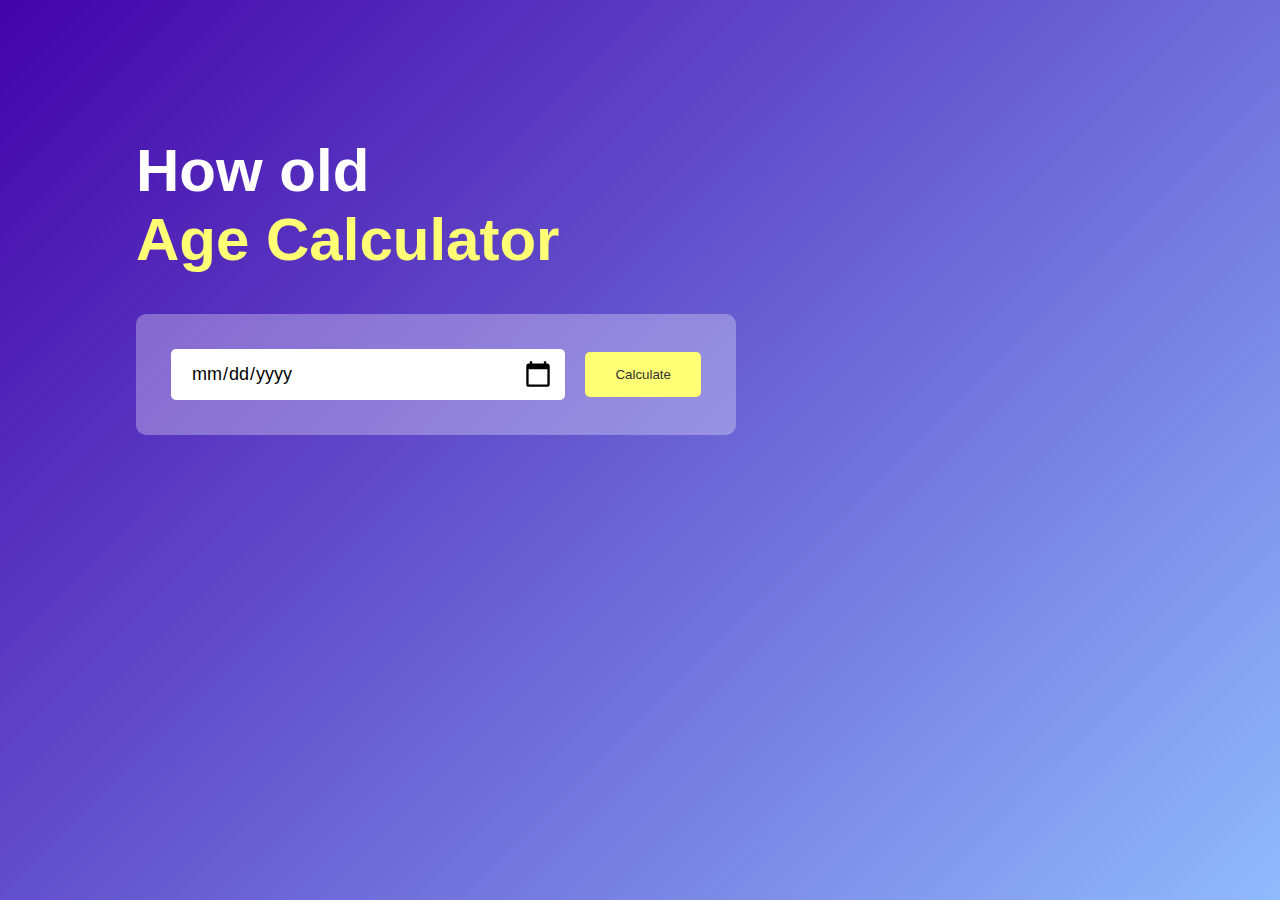
<file: age calculator/index.html>
<!DOCTYPE html>
<html>
  <head>
    <meta name="viewport" content="width=device-width, initial-scale=1.0">
    <title>Age Calculator</title>
    <link rel="stylesheet" href="styles.css">
  </head>
  <body>
    <div class="container">
      <div class="calculator">
        <h1>How old <br><span>Age Calculator</span></h1>
        <div class="input-box">
          <input type="date" id="date">
          <button onclick="calculateAge()">Calculate</button>
        </div>
        <p id="result"></p>
      </div>
    </div>

    <script src="script.js"></script>
  </body>
</html>
</file>
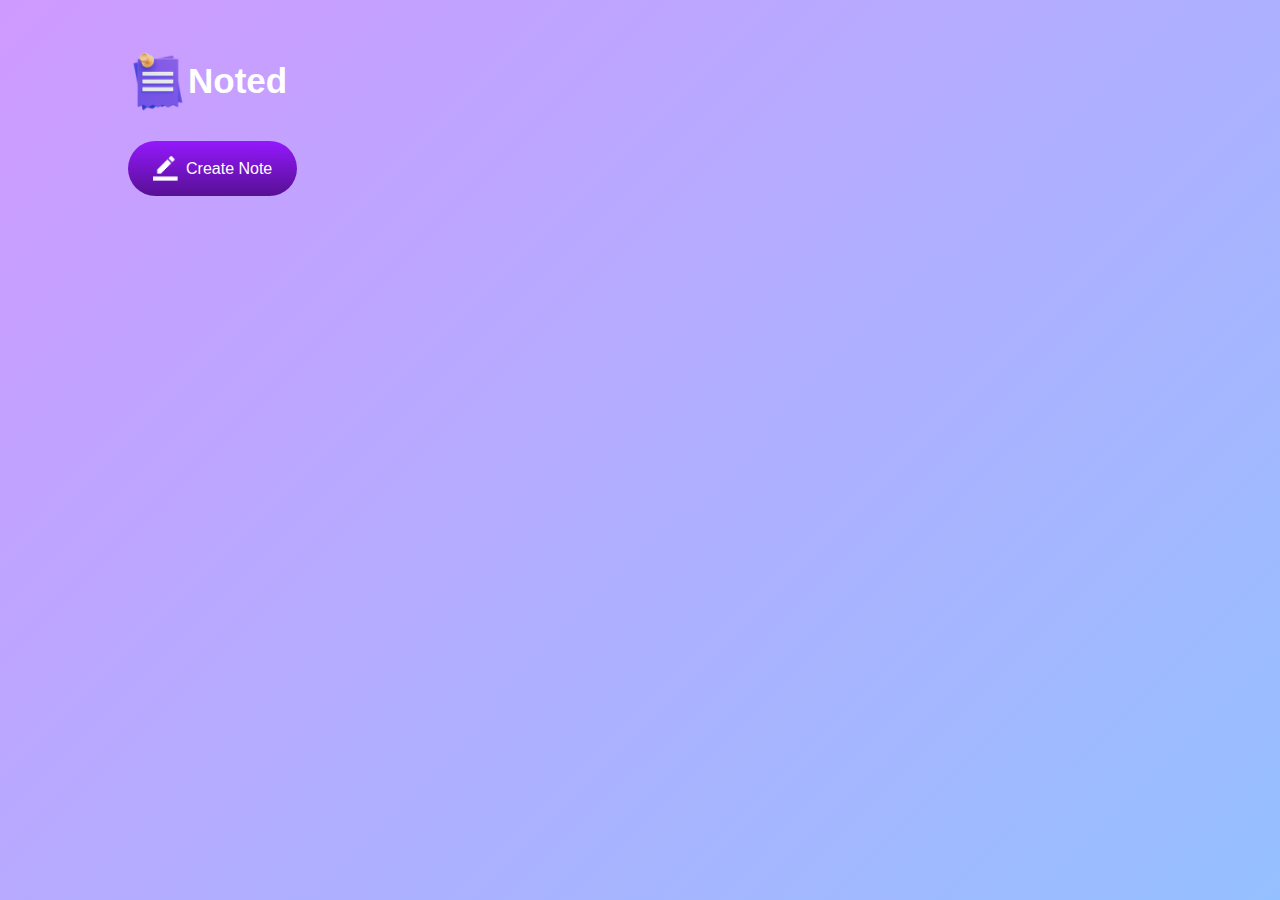
<file: notes app/index.html>
<!DOCTYPE html>
<html>
    <head>
        <meta name="viewport" content="width=device-width, initial-scale=1.0">
        <title>Noted</title>
        <link rel="stylesheet" href="styles.css">
    </head>
    <body>
        
        <div class="container">
            <h1><img src="images/notes.png" >Noted</h1>
            <button class="btn"><img src="images/edit.png" >Create Note</button>
            <div class="notes-container">
                <!-- <p contenteditable="true" class="input-box">
                    <img src="images/delete.png">
                </p> -->
            </div>
        </div>

        <script src="script.js"></script>
    </body>
</html>
</file>
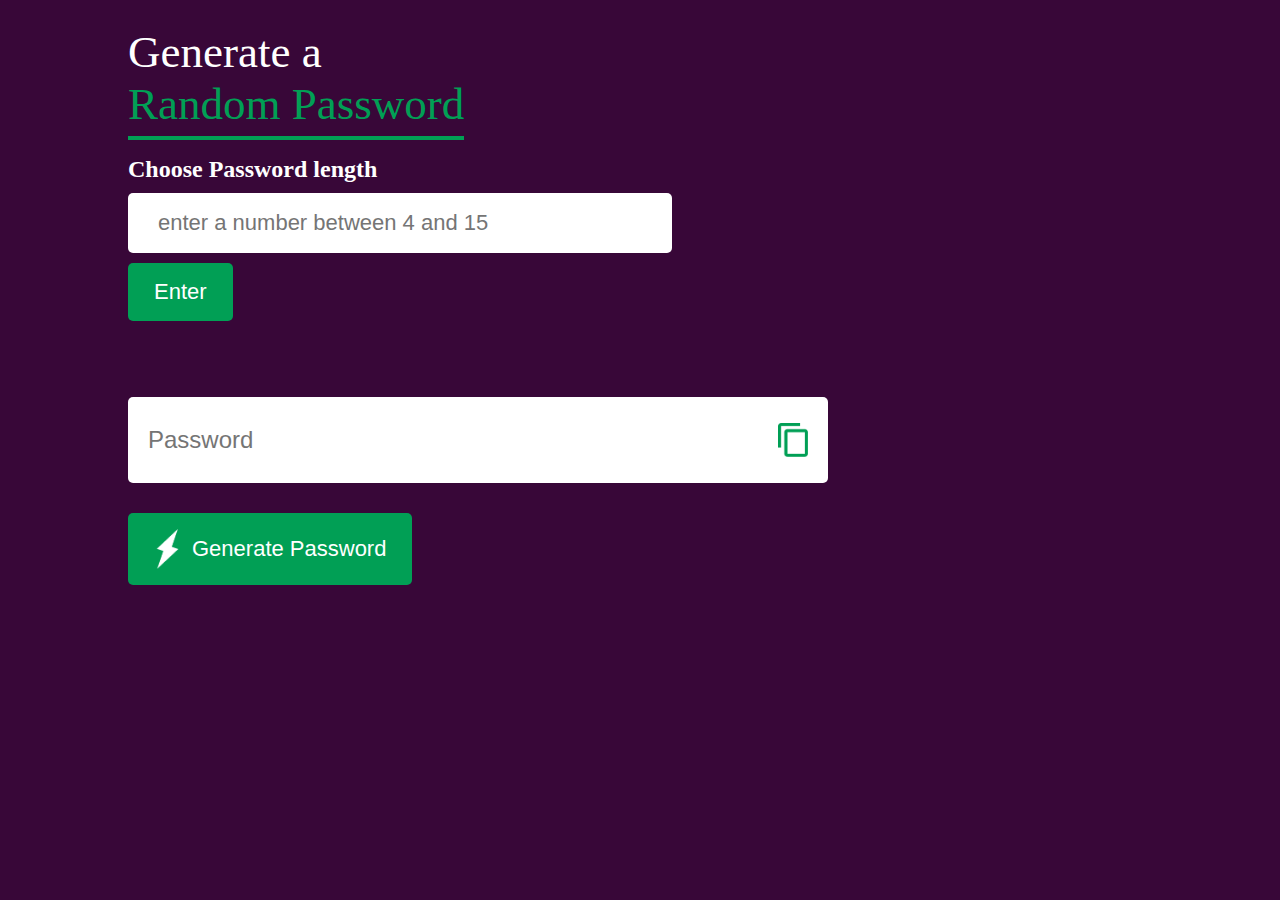
<file: random password app/index.html>
<!DOCTYPE html>
<html>
    <head>
        <link rel="stylesheet" href="styles.css">
        <title>Random Password Generator</title>
        <meta name="viewport" content="width=device-width, initial-scale=1.0">
    </head>
    <body>
        <div class="container">
            <h1>Generate a <br><span>Random Password</span></h1>
            <div class="length-select">
                <h2>Choose Password length</h2>
                <input type="number" id="passLength" min="4" placeholder="enter a number between 4 and 15">
                <button onclick="getLength(); checkLength()" >Enter</button>
            </div>
            <div class="display">
                <input type="text" id="password" placeholder="Password">
                <img onclick = "copyPass(); alert('Password copied') "src="images/copy.png">
            </div>
            <button onclick="createPassword()"><img src="images/generate.png">Generate Password</button>
        </div>


        <script src="script.js"></script>
    </body>
</html>
</file>
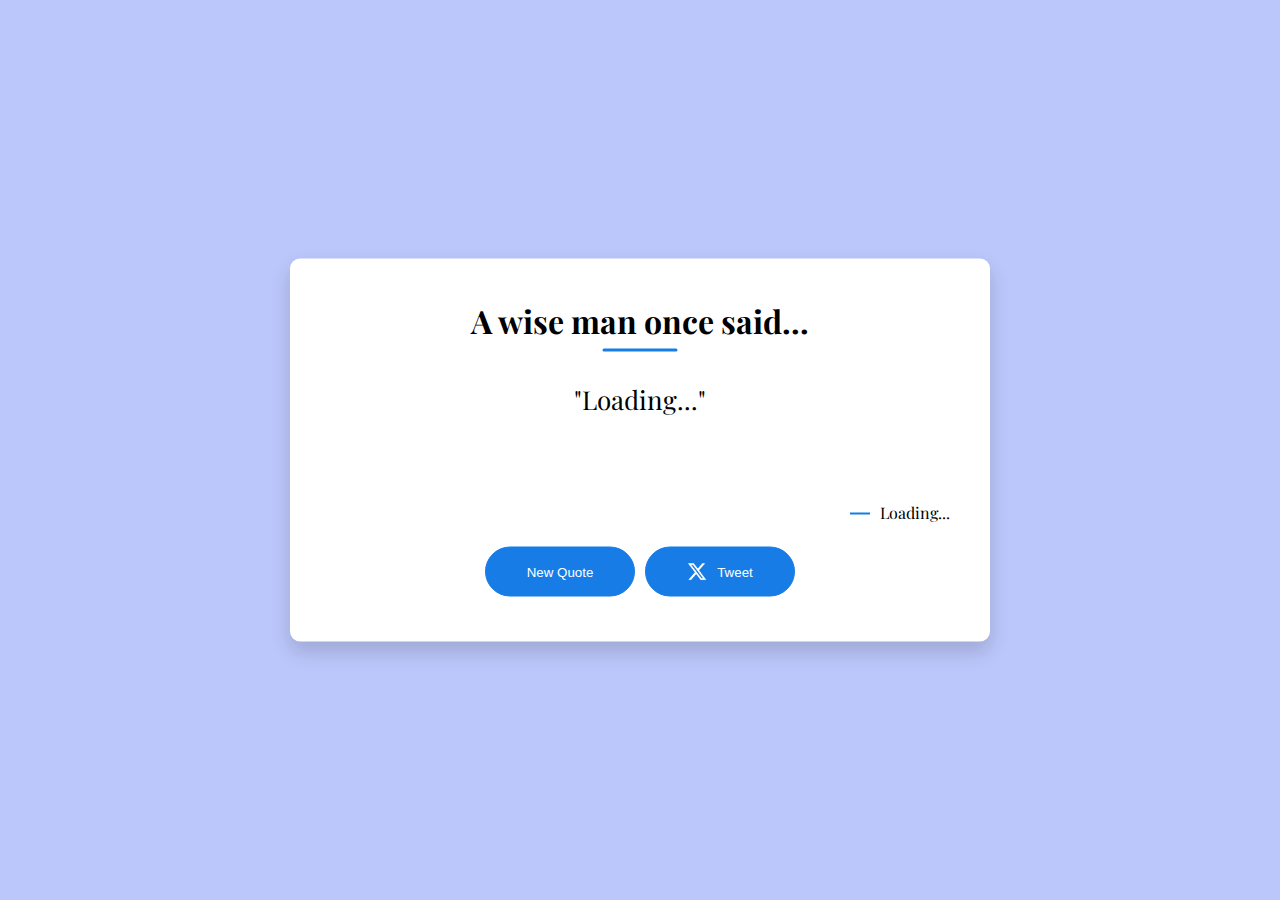
<file: random quote/index.html>
<!DOCTYPE html>
<html>
    <head>
        <meta name="viewport" content="width=device-width, initial-scale=1.0">
        <link rel="stylesheet" href="styles.css">
        <title>Random Quote Generator</title>
    </head>
    <body>
       
       <div class="quote-box">
        <h2>A wise man once said...</h2>
        <blockquote id ="quote">Loading...</blockquote>
        <span id="author" >Loading...</span>
        <div>
            <button onclick="getquote(api_url);" >New Quote</button>
            <button onclick="tweet()"><img src="X_logo_2023_(white).png">Tweet</button>
        </div>
       </div> 

        
        <script src="script.js"></script>
    </body>
</html>
</file>
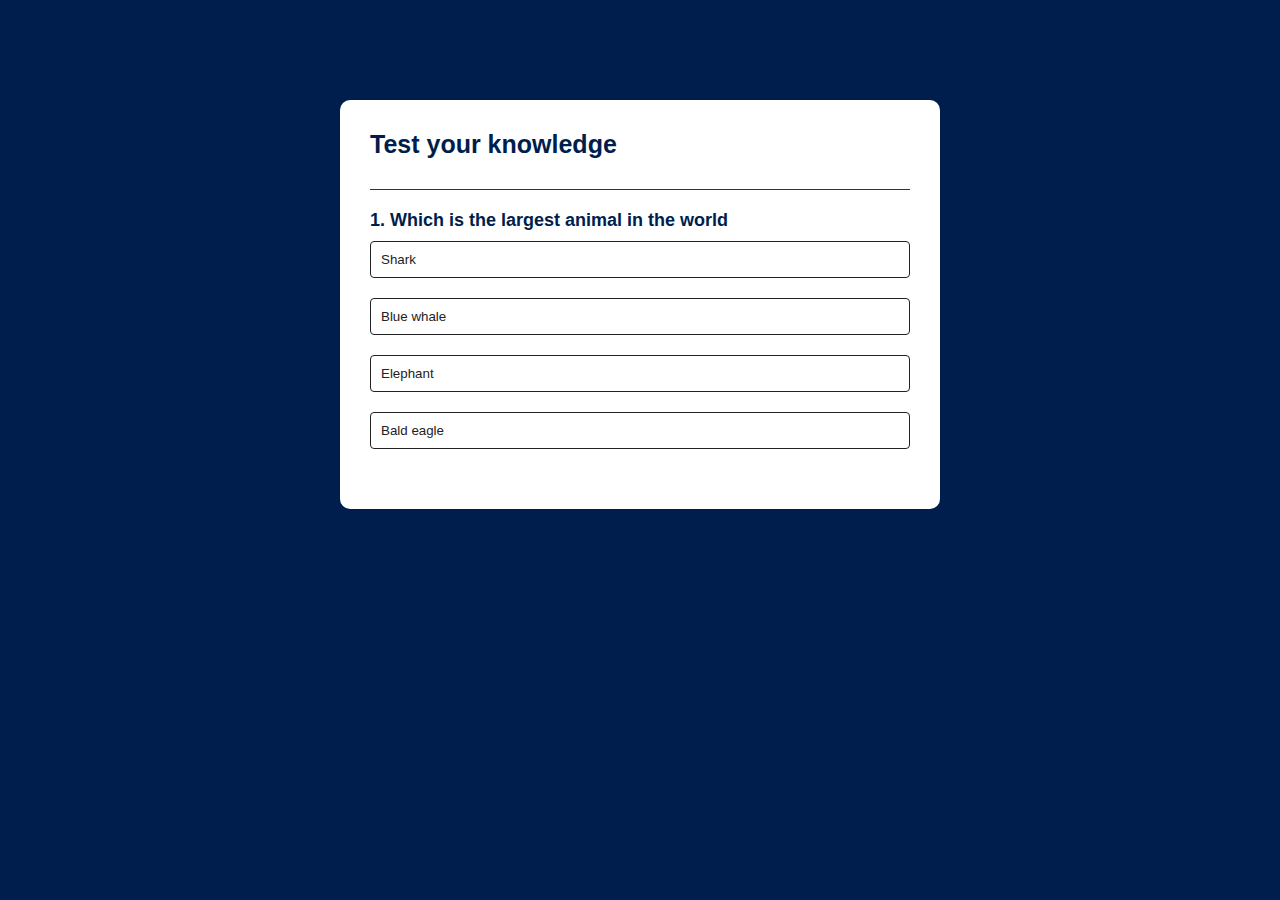
<file: test your knowledge app/index.html>
<!DOCTYPE html>
<html>
    <head>
        
        <title>Test your knowledge</title>
        <link rel="stylesheet" href="styles.css">
    </head>
    <body>
        <div class="app">
            <h1>Test your knowledge</h1>
            <div class="quiz">
                <h2 id="question">Question here</h2>
                <div id="answer-buttons">
                    <!--<button class="btn">Answer 1</button>
                    <button class="btn">Answer 1</button>
                    <button class="btn">Answer 1</button>
                    <button class="btn">Answer 1</button> -->
                </div>
                <button id="next-btn">Next</button>
            </div>
        </div>
        <script src="script.js"></script>
    </body>
</html>
</file>
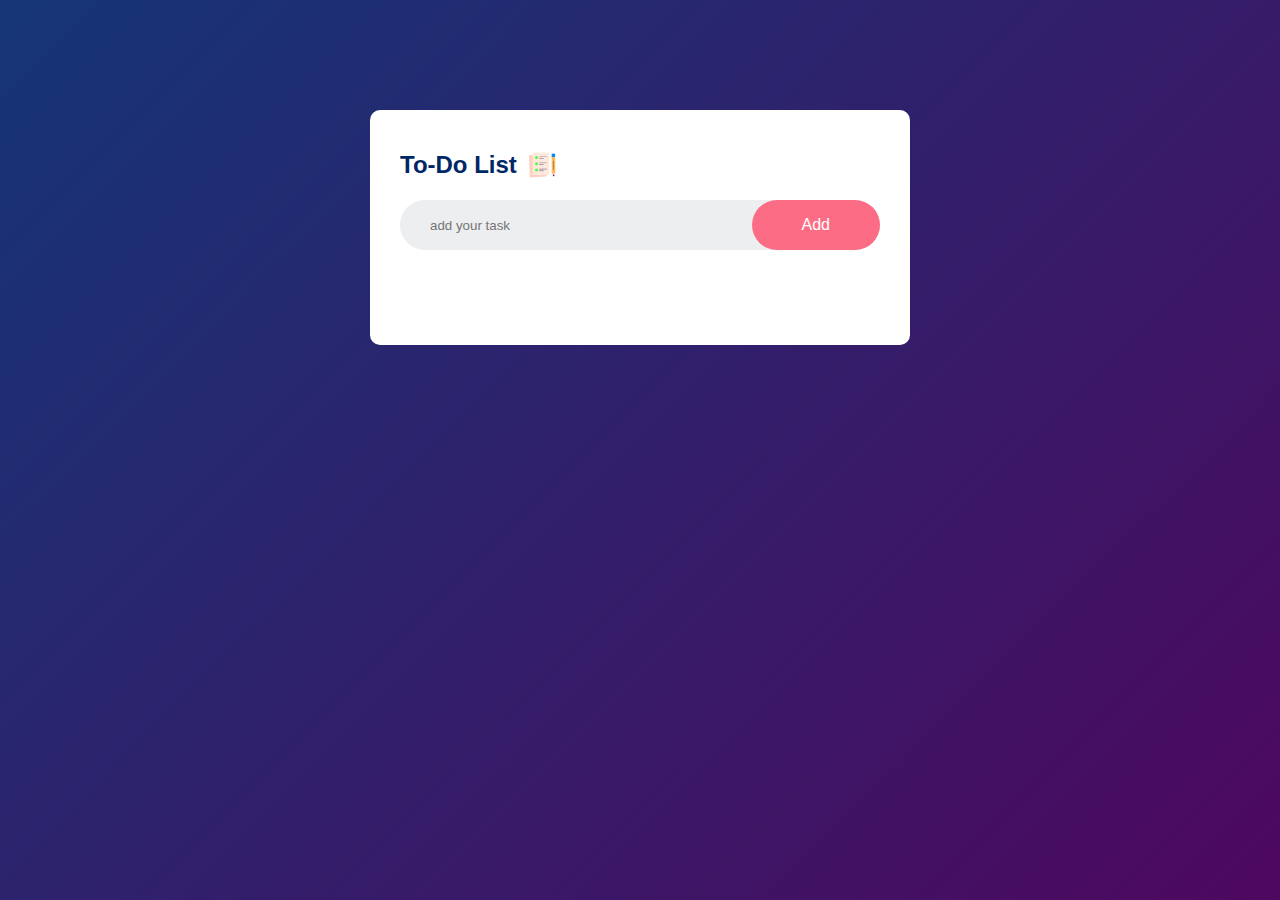
<file: to do list app/index.html>
<!DOCTYPE html>
<html>
    <head>
        <meta name=""viewport content="width=device-width, initial-scale=1">
        <title>To-Do List App</title>
        <link rel="stylesheet" href="styles.css" >
    </head>
    <body>
        <div class="container">
            <div class="todo-app">
                <h2>To-Do List <img src="images/icon.png" alt=""></h2>
                <div class="row">
                    <input class="input" type="text" id="input-box" placeholder="add your task">
                    <button onclick="addTask()">Add</button>
                </div>
                <ul id="list-container">
                   <!--  <li class="checked">task 1</li>
                    <li>task 2</li>
                    <li>task 3</li> -->
                </ul>
            </div>
        </div>
        <script src="script.js"></script>
    </body>
</html>
</file>
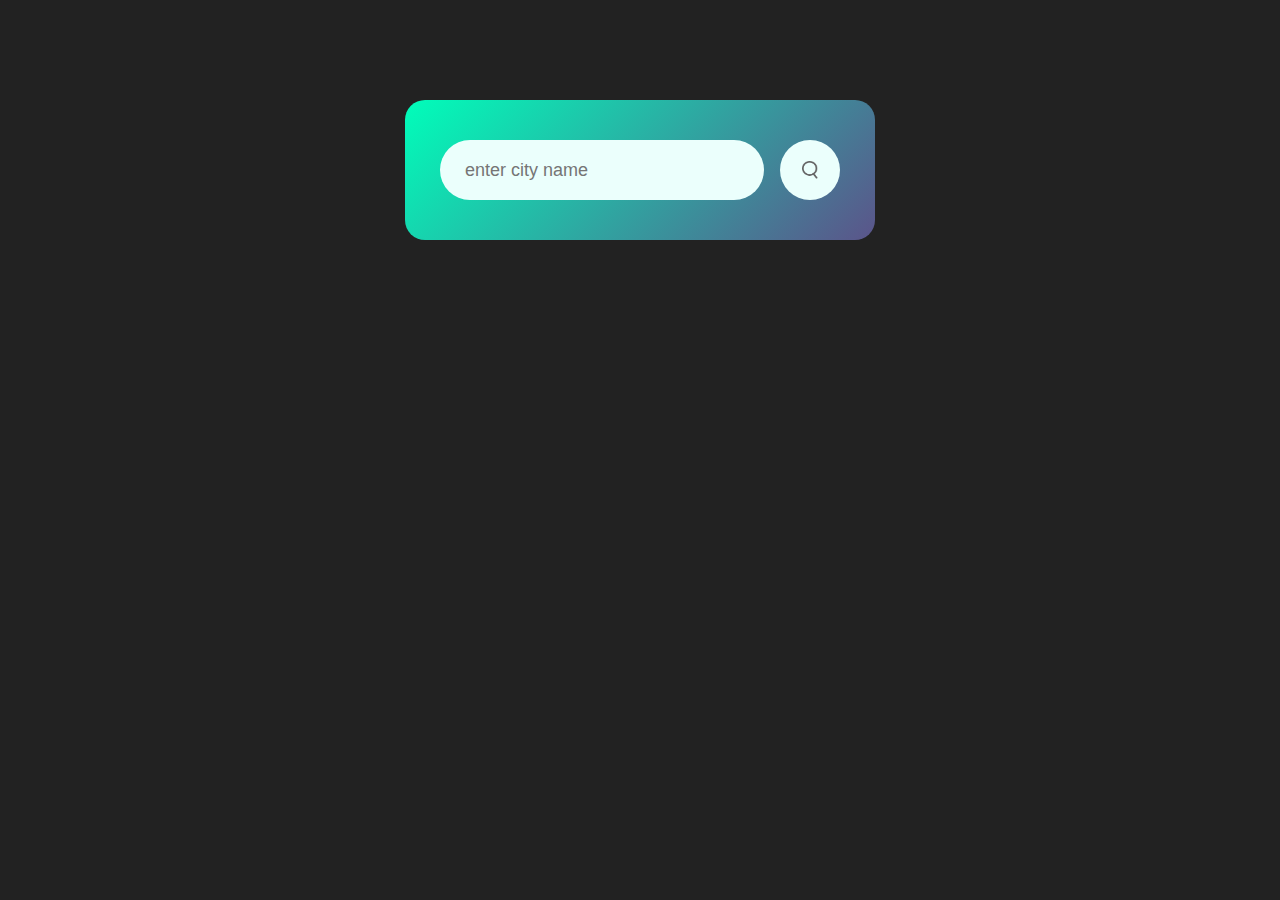
<file: weather app/index.html>
<html>
<head>
    <meta name = "viewport" content = "width=device-width, initial-scale=1.0">
    <title>Weather App</title>
    <link rel = "stylesheet" href="styles.css">
</head>
<body>
    <div class="card">
            <div class="search">
                <input type="text" placeholder="enter city name" spellcheck="false">
                <button><img src="images/search.png"></button>
            </div>
            <div class="error">
                <p>Invalid city name</p>
            </div>
            <div class="weather">
                <img src="images/clear.png" class="weather-icon">
                <h1 class="temp">31°C</h1>
                <h2 class="city">Accra</h2>
                <div class="details">
                    <div class="col">
                        <img src="images/humidity.png">
                        <div>
                            <p class="humidity">50%</p>
                            <p>Humidity</p>
                        </div>
                    </div>
                    <div class="col">
                        <img src="images/wind.png">
                        <div>
                            <p class="wind">15km/h</p>
                            <p>Wind Speed</p>
                        </div>
                    </div>
                </div>
            </div>
    </div>
   

    <script>

    const apiKey = "61035fdd3ae211ef252118e710c9e8ce";
    const apiUrl = "https://api.openweathermap.org/data/2.5/weather?&=&units=metric&q=";

    const searchBox = document.querySelector(".search input");
    const searchBtn = document.querySelector(".search button");
    const weatherIcon = document.querySelector(".weather-icon");
        
    async function checkWeather(city){
        const response = await fetch(apiUrl + city + `&appid=${apiKey}`);

        if (response.status == 404) {
            
            document.querySelector(".weather").style.display = "none";
        }else{
            var data = await response.json();

        

            document.querySelector(".city").innerHTML = data.name;
            document.querySelector(".temp").innerHTML = Math.round(data.main.temp) + "°C";
            document.querySelector(".humidity").innerHTML = data.main.humidity + "%";
            document.querySelector(".wind").innerHTML = data.wind.speed + " km/h";

            if (data.weather[0].main == "Clouds"){
                weatherIcon.src = "images/clouds.png"
            }
            else if (data.weather[0].main == "Clear"){
                weatherIcon.src = "images/clear.png"
            }
            else if (data.weather[0].main == "Rain"){
                weatherIcon.src = "images/rain.png"
            }
            else if (data.weather[0].main == "Drizzle"){
                weatherIcon.src = "images/drizzle.png"
            }
            else if (data.weather[0].main == "Mist"){
                weatherIcon.src = "images/mist.png"
            }

            document.querySelector(".weather").style.display = "block";
            document.querySelector(".error").style.display = "none";
        }
        
    }   
    
    searchBtn.addEventListener("click", ()=>{
        checkWeather(searchBox.value);
    })

    searchBox.addEventListener("keydown", () => {
    if (event.key === "Enter") {
        checkWeather(searchBox.value);
    }
    });


    
    
    </script>


</body>
</html>
</file>
<file: age calculator/styles.css>
* {
    border: 0;
    margin: 0;
    font-family: 'Poppins', sans-serif;
    box-sizing: border-box;
}
.container {
    background: linear-gradient(135deg, #4203a9, #90bafc);
    width: 100%;
    min-height: 100vh;
    padding: 10px;
    color: #fff;
}
.calculator {
    width: 100%;
    max-width: 600px;
    margin-left: 10%;
    margin-top: 10%;
}
.calculator h1 {
    font-size: 60px;
}
.calculator h1 span {
    color: #ffff76;
}
.input-box {
    background: rgb(255, 255, 255, 0.3);
    padding: 35px;
    margin: 40px 0;
    display: flex;
    border-radius: 10px;
    align-items: center;
}
.input-box input{
    padding: 14px 20px;
    border-radius: 5px;
    flex: 1;
    margin-right: 20px;
    border: 0;
    outline: 0;
    font-size: 18px;
    position: relative;
}
.input-box button{
    outline: 0;
    border: 0;
    border-radius: 5px;
    padding: 15px 30px;
    background: #ffff76;
    font-weight: 500;
    color: #333;
    cursor: pointer
}
.input-box input::-webkit-calendar-picker-indicator {
    top: 0;
    left: 0;
    right: 0;
    bottom: 0;
    width: auto;
    height: auto;
    position: absolute;
    background-position: calc(100% - 10px);
    background-size: 30px;
    cursor: pointer;
}
</file>
<file: notes app/styles.css>
* {
    margin: 0;
    padding: 0;
    font-family: "Poppins", sans-serif;
    box-sizing: border-box;
}
.container{
    width: 100%;
    min-height: 100vh;
    background: linear-gradient(135deg, #cf9aff, #95c0ff);
    color: #fff;
    padding-top: 4%;
    padding-left: 10%;
}
.container h1 {
    display: flex;
    align-items: center;
    font-size: 35px;
    font-weight: 600;
}
.container h1 img {
    width: 60px;
}
.container button img {
    width: 25px;
    margin-right: 8px
}
.container button{
    display: flex;
    align-items: center;
    background: linear-gradient(#9418fd, #571094);
    color:#fff;
    font-size: 16px;
    outline: 0;
    border: 0;
    border-radius: 40px;
    padding: 15px 25px;
    margin: 30px 0 20px;
    cursor: pointer;
}
.input-box{
    position: relative;
    width: 100%;
    max-width: 500px;
    min-height: 150px;
    background: #fff;
    color: #333;
    padding: 20px;
    margin: 20px 0;
    outline: none;
    border-radius: 5px;
}
.input-box img{
    width: 25px;
    position: absolute;
    bottom: 15px;
    right: 15px;
    cursor: pointer;
}
</file>
<file: random password app/styles.css>
*{
    padding: 0;
    margin: 0;
    font-style: 'Poppins', sans-serif;
    box-sizing: border-box;
}

body {
    background: rgb(56, 7, 56);
    color: #fff;
}
.container {
    margin: 10%;
    margin-top: 2%;
    width: 90%;
    max-width: 700px;
}
.display {
    width: 100%;
    margin-top: 50px;
    margin-bottom: 30px;
    background: #fff;
    color: #333;
    display: flex;
    align-items: center;
    justify-content: space-between;
    padding: 26px 20px;
    border-radius: 5px;
}
.container h1{
    font-weight: 500;
    font-size: 45px;
}
.container h1 span{
    color: #019f55;
    border-bottom: 4px solid #019f55;
    padding-bottom: 7px;
}
.display img{
    width: 30px;
    cursor: pointer;
}
.display input{
    border: 0;
    outline: 0;
    font-size: 24px;
}
.container button img {
    width: 28px;
    margin-right: 10px;
}
.container button{
    border: 0;
    outline: 0;
    background: #019f55;
    color: #fff;
    font-weight: 300;
    font-size: 22px;
    display: flex;
    align-items: center;
    justify-content: center;
    padding: 16px 26px;
    border-radius: 5px;
    cursor: pointer;
}

.length-select {
    padding: 26px 20px;
    margin-left: -20px; 
}
.length-select input {
    border-radius: 5px;
    height: 45px;
    outline: 0;
    border: 0;
    width: 80%;
    padding: 30px;
    font-size: 22px;
    margin-top: 10px

}
.length-select button {
    margin-top: 10px;
}
</file>
<file: random quote/styles.css>
@import url('https://fonts.googleapis.com/css2?family=Playfair+Display:ital,wght@0,400..900;1,400..900&display=swap');


*{
    margin: 0;
    border: 0;
    box-sizing: border-box;
}
body{
    background: #bbc6fa;
    font-family: "Playfair Display", serif;
}
.quote-box {
    background: #fff;
    width: 700px;
    position: absolute;
    top: 50%;
    left: 50%;
    transform: translate(-50%, -50%);
    padding: 40px;
    border-radius: 10px;
    text-align: center;
    box-shadow: 0 10px 20px 0px rgba(0, 0, 0, 0.15);
}
.quote-box h2 {
    font-size: 32px;
    margin-bottom: 40px;
    position: relative;
}
.quote-box h2::after {
    content: '';
    width: 75px;
    height: 3px;
    border-radius: 3px;
    background: rgb(23, 124, 229);
    position: absolute;
    bottom: -10px;
    left: 50%;
    transform: translateX(-50%);
}
.quote-box blockquote{
    font-size: 26px;
    min-height: 110px;
}
.quote-box blockquote::before, .quote-box blockquote::after{
    content: '"'
}
.quote-box span {
    display: block;
    margin-top: 10px;
    float: right;
    position: relative
}
.quote-box span::before {
    content: '';
    width: 20px;
    height: 2px;
    background: rgb(23, 124, 229);
    position: absolute;
    top: 50%;
    left: -30px;
}
.quote-box div{
    width: 100%;
    margin-top: 50px;
    display: flex;
    justify-content: center;
}
.quote-box button{
    background: rgb(23,124,229);
    color: #fff;
    border-radius: 25px;
    border: 1px solid rgb(23, 124, 229);
    width: 150px;
    height: 50px;
    display: flex;
    align-items: center;
    justify-content: center;
    margin: 5px;
    cursor: pointer;
}
.quote-box button img {
    width: 20px;
    margin-right: 10px;
}
/* .quote-box button:nth-child(2) {
     background: transparent;
     color: #333;
} */
</file>
<file: test your knowledge app/styles.css>
*{
    margin: 0;
    padding: 0;
    font-family: 'Poppins', sans-serif;
    box-sizing: border-box;
}
body{
    background: #001e4d;
}

.app{
    background: #fff;
    width: 90%;
    max-width: 600px;
    margin: 100px auto 0;
    border-radius: 10px;
    padding: 30px;
}
.app h1 {
    font-size: 25px;
    color: #001e4d;
    font-weight: 600;
    border-bottom: 1px solid #333;
    padding-bottom: 30px;
}
.quiz{
    padding: 20px 0;
}
.quiz h2{
    font-size: 18px;
    color: #001e4d;
    font-weight: 600;
}
.btn{
    background: #fff;
    color: #222;
    font-weight: 500;
    width: 100%;
    border: 1px solid #222;
    padding: 10px;
    margin: 10px 0;
    text-align: left;
    border-radius: 4px;
    cursor: pointer;
    transition: all 0.3s;
}
.btn:hover:not([disabled]){
    background: #222;
    color: #fff;
}
.btn:disabled{
    cursor: no-drop;
}
#next-btn{
    background: #001e4d;
    color: #fff;
    width: 150px;
    border:0;
    padding: 10px;
    margin: 20px auto 0;
    border-radius: 4px;
    cursor: pointer;
    display: block;
    transition: all 0.2s;
    display:none;

}
#next-btn:hover{
    background: #6cc4c7;
    color: #222
}

.correct{
    background: #9aeabc;
}
.incorrect{
    background: #ff9393;
}
</file>
<file: to do list app/styles.css>
*{
    margin: 0;
    padding: 0;
    font-family: 'Poppins', sans-serif;
    box-sizing: border-box;
}

.container{
    width: 100%;
    min-height: 100vh;
    background: linear-gradient(135deg, #153677, #4e085f);
    padding: 10px;
}

.todo-app{
    width: 100%;
    max-width: 540px;
    background: #fff;
    margin: 100px auto 20px;
    padding: 40px 30px 70px;
    border-radius: 10px;
}

.todo-app h2{
    color: #002765;
    display: flex;
    align-items: center;
    margin-bottom: 20px;
}
.todo-app h2 img{
    width: 30px;
    margin-left: 10px;
}

.row{
    display: flex;
    align-items: center;
    justify-content: space-between;
    background: #edeef0;
    border-radius: 30px;
    padding-left: 20px;
    margin-bottom: 25px;
}

.input {
    flex: 1;
    border: none;
    outline: none;
    background: transparent;
    padding: 10px;
    font-weight: 14px;
}

button{
    border: none;
    outline: none;
    padding: 16px 50px;
    background: #FC6C85;
    color: #fff;
    font-size: 16px;
    cursor: pointer;
    border-radius: 40px;
}

ul li{
    list-style: none;
    font-size: 17px;
    padding: 12px 8px 12px 50px;
    user-select: none;
    cursor: pointer;
    position: relative;
}

ul li::before{
    content: '';
    position: absolute;
    height: 28px;
    width: 28px;
    border-radius: 50%;
    background-image: url(images/unchecked.png);
    background-size: cover;
    background-position: center;
    top: 8px;
    left: 8px;

}

ul li.checked{
    color: #555;
    text-decoration: line-through;
}
ul li.checked::before{
    background-image: url(images/checked.png);
}
ul li span{
    position: absolute;
    right: 0;
    top: 5px;
    width: 40px;
    height: 40px;
    font-size: 22px;
    color: #555;
    line-height: 40px;
    text-align: center;
    border-radius: 50%;
}
ul li span:hover{
    background: #edeef0;
}
</file>
<file: weather app/styles.css>
*{
    margin: 0;
    padding: 0;
    font-family: 'Poppins', sans-serif;
    box-sizing: border-box;
}

body{
    background: #222
}

.card{
    width:90%;
    max-width:470px;
    background: linear-gradient(135deg, #00feba, #5b548a);
    color: #fff;
    margin: 100px auto 0;
    border-radius: 20px;
    padding: 40px 35px;
    text-align: center;
}

.search{
    width: 100%;
    display: flex;
    align-items: center;
    justify-content: space-between;
}

.search input{
    border: 0;
    outline: 0;
    background: #ebfffc;
    color: #555;
    padding: 10px 25px;
    height: 60px;
    border-radius: 30px;
    flex: 1;
    margin-right: 16px;
    font-size: 18px;  
}
.search button{
    border: 0;
    outline: 0;
    background: #ebfffc;
    border-radius: 50%;
    width: 60;
    height:60px;
    cursor: pointer;
}
.search button img{
    width: 16px
}

.weather-icon{
    width: 170px;
    margin-top: 30px;
}

.weather h1{
    font-size: 80px;
    font-weight: 500;
}
.weather h2{
    font-size: 40px;
    font-weight: 400;
    margin-top: -10px
}

.details{
    display: flex;
    align-items: center;
    justify-content: space-between;
    padding: 0 20px;
    margin-top: 50px;
}

.col{
    display: flex;
    align-items: center;
    text-align: left;
}
.col img{
    width: 40px;
    margin-right: 10px;
}
.humidity, .wind{
    font-size: 28px;
    margin-top: -6px;
}

.weather {
    display: none;
}

.error{
    text-align: left;
    margin-left: 10px;
    font-size: 14px;
    margin-top: 10px;
    display: none;
}
</file>
